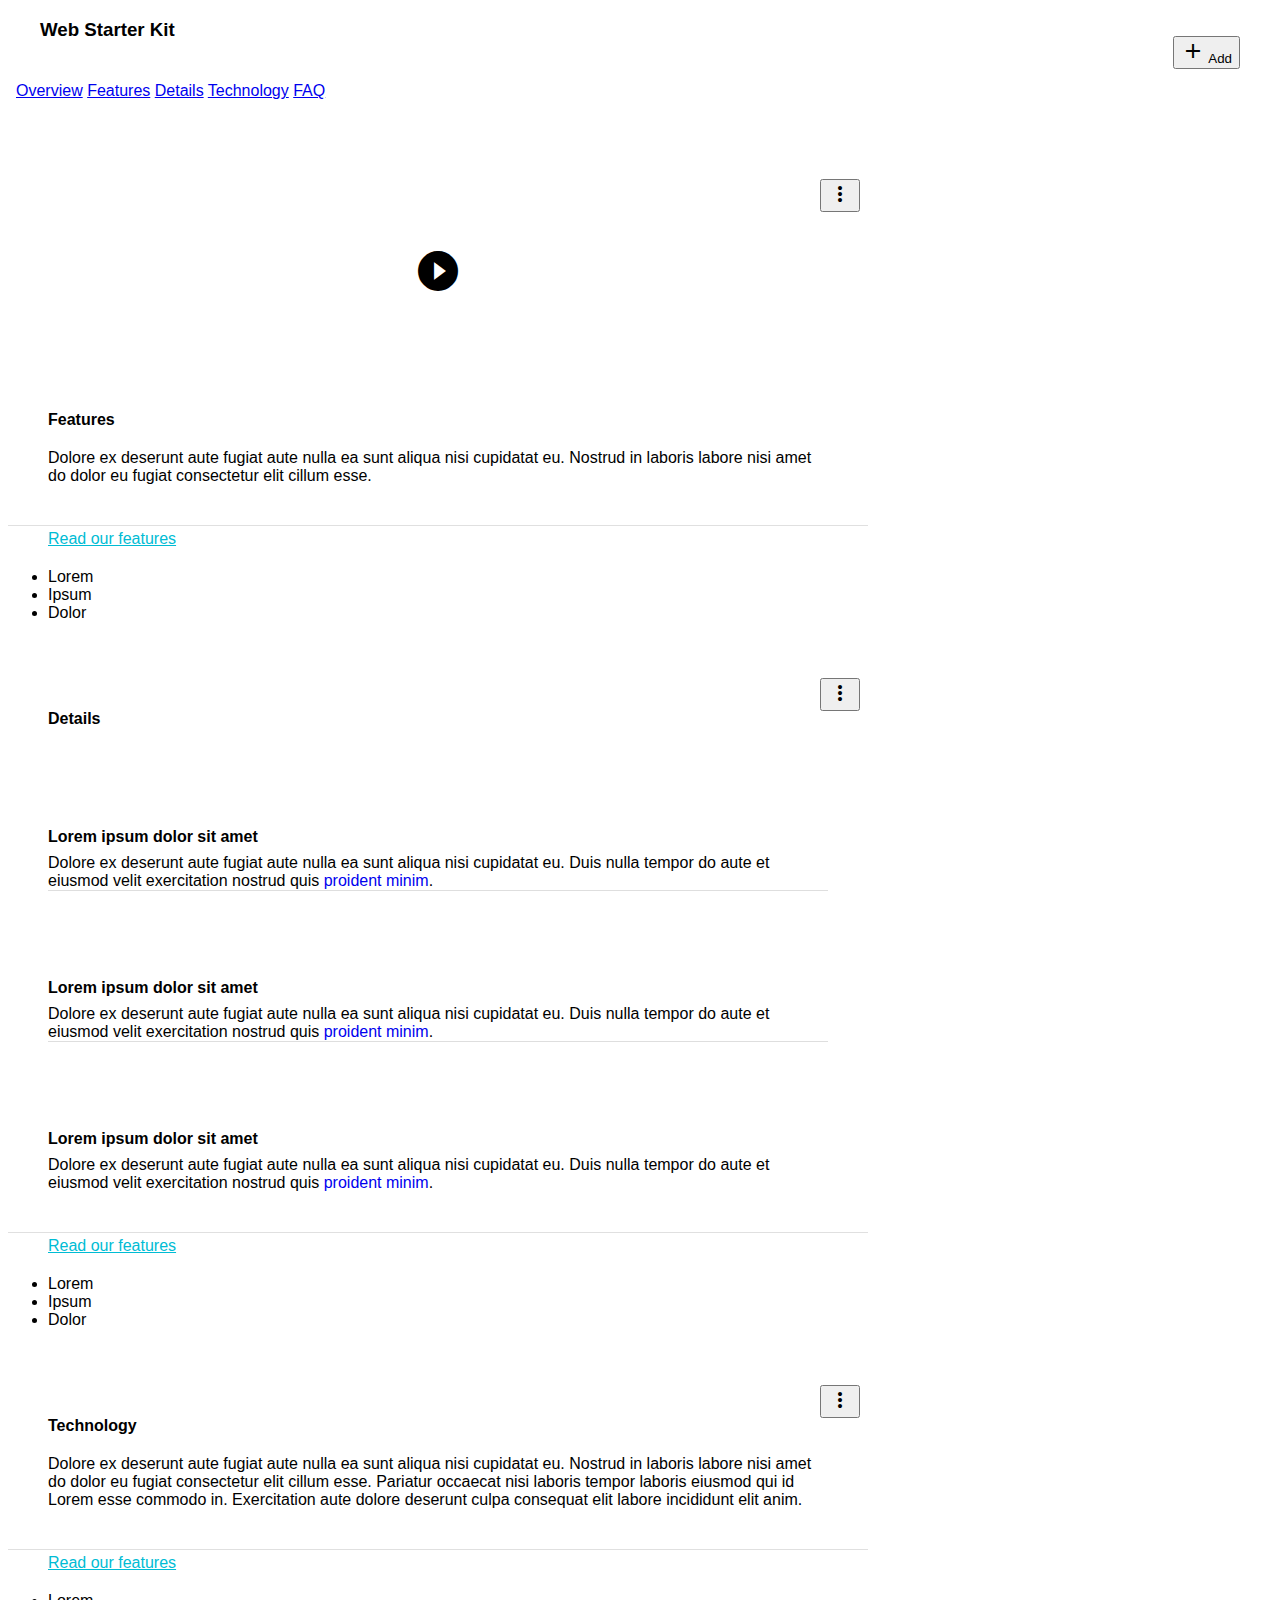
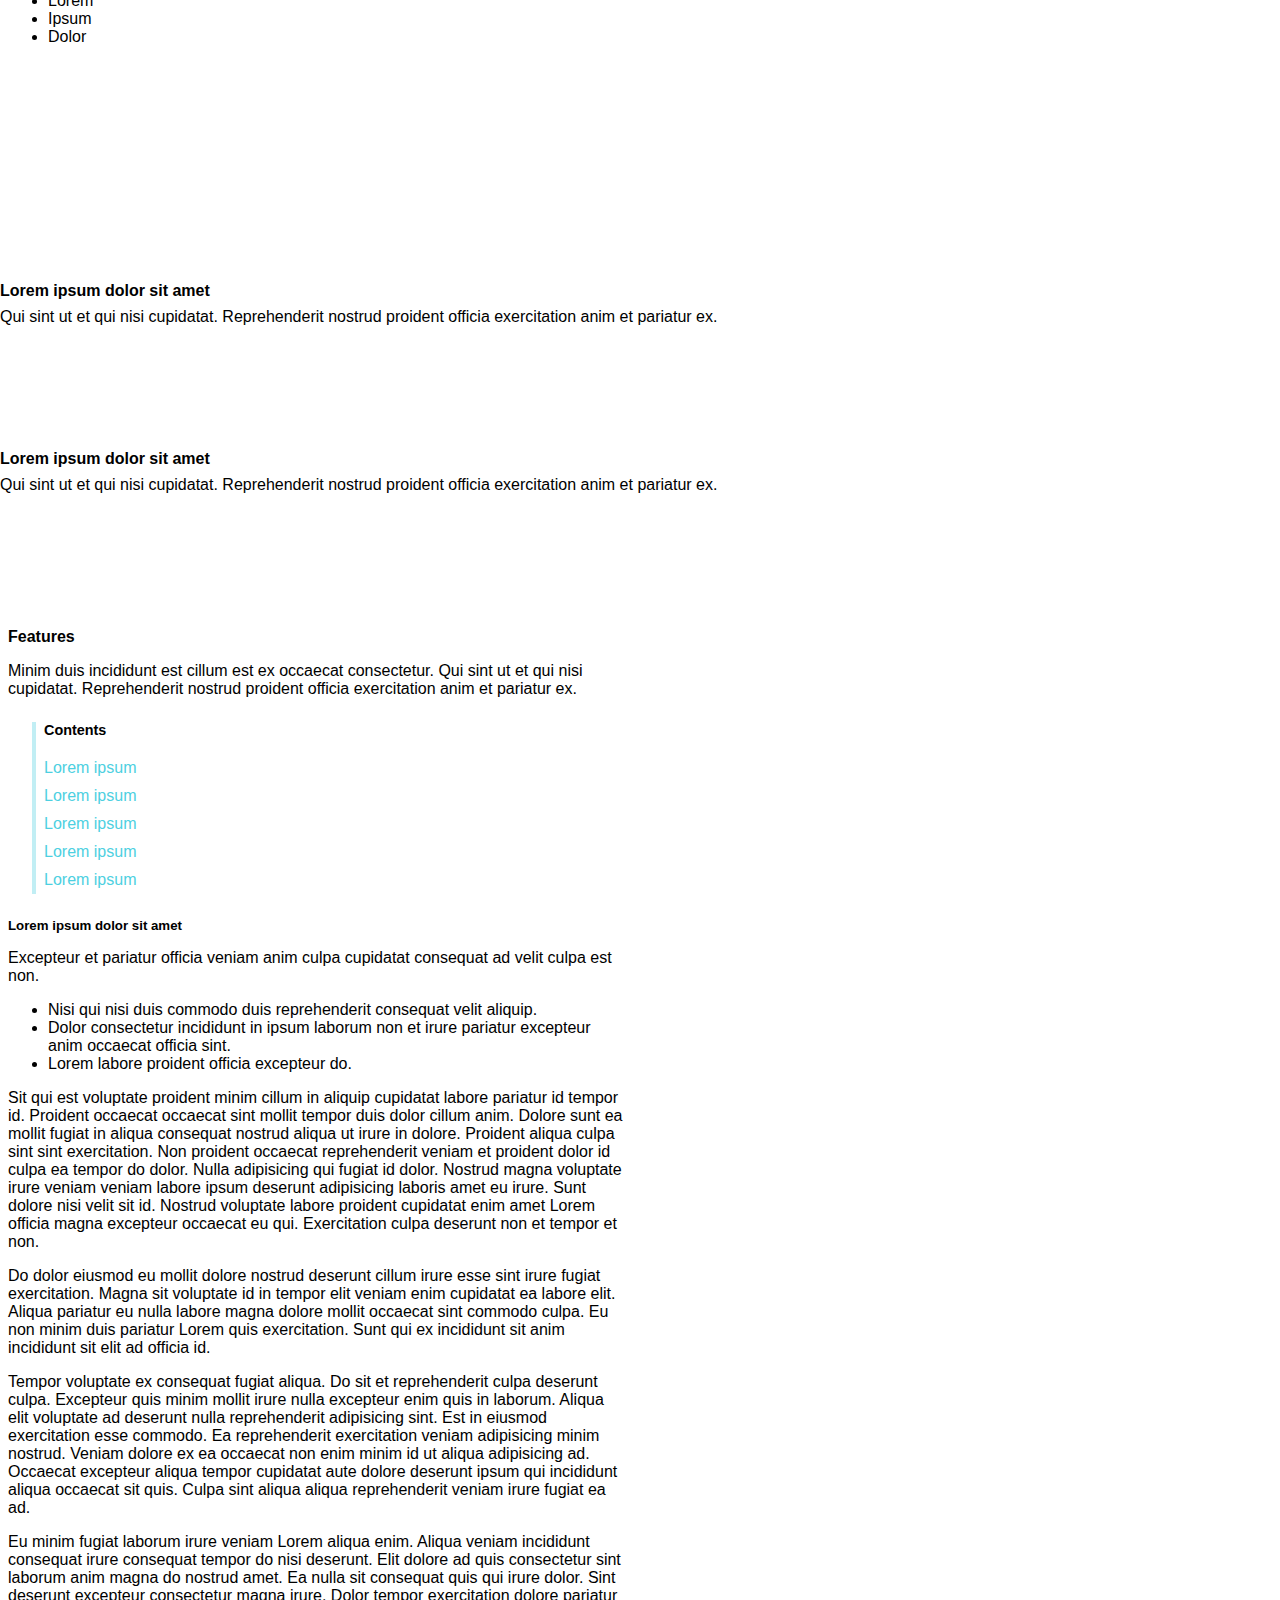
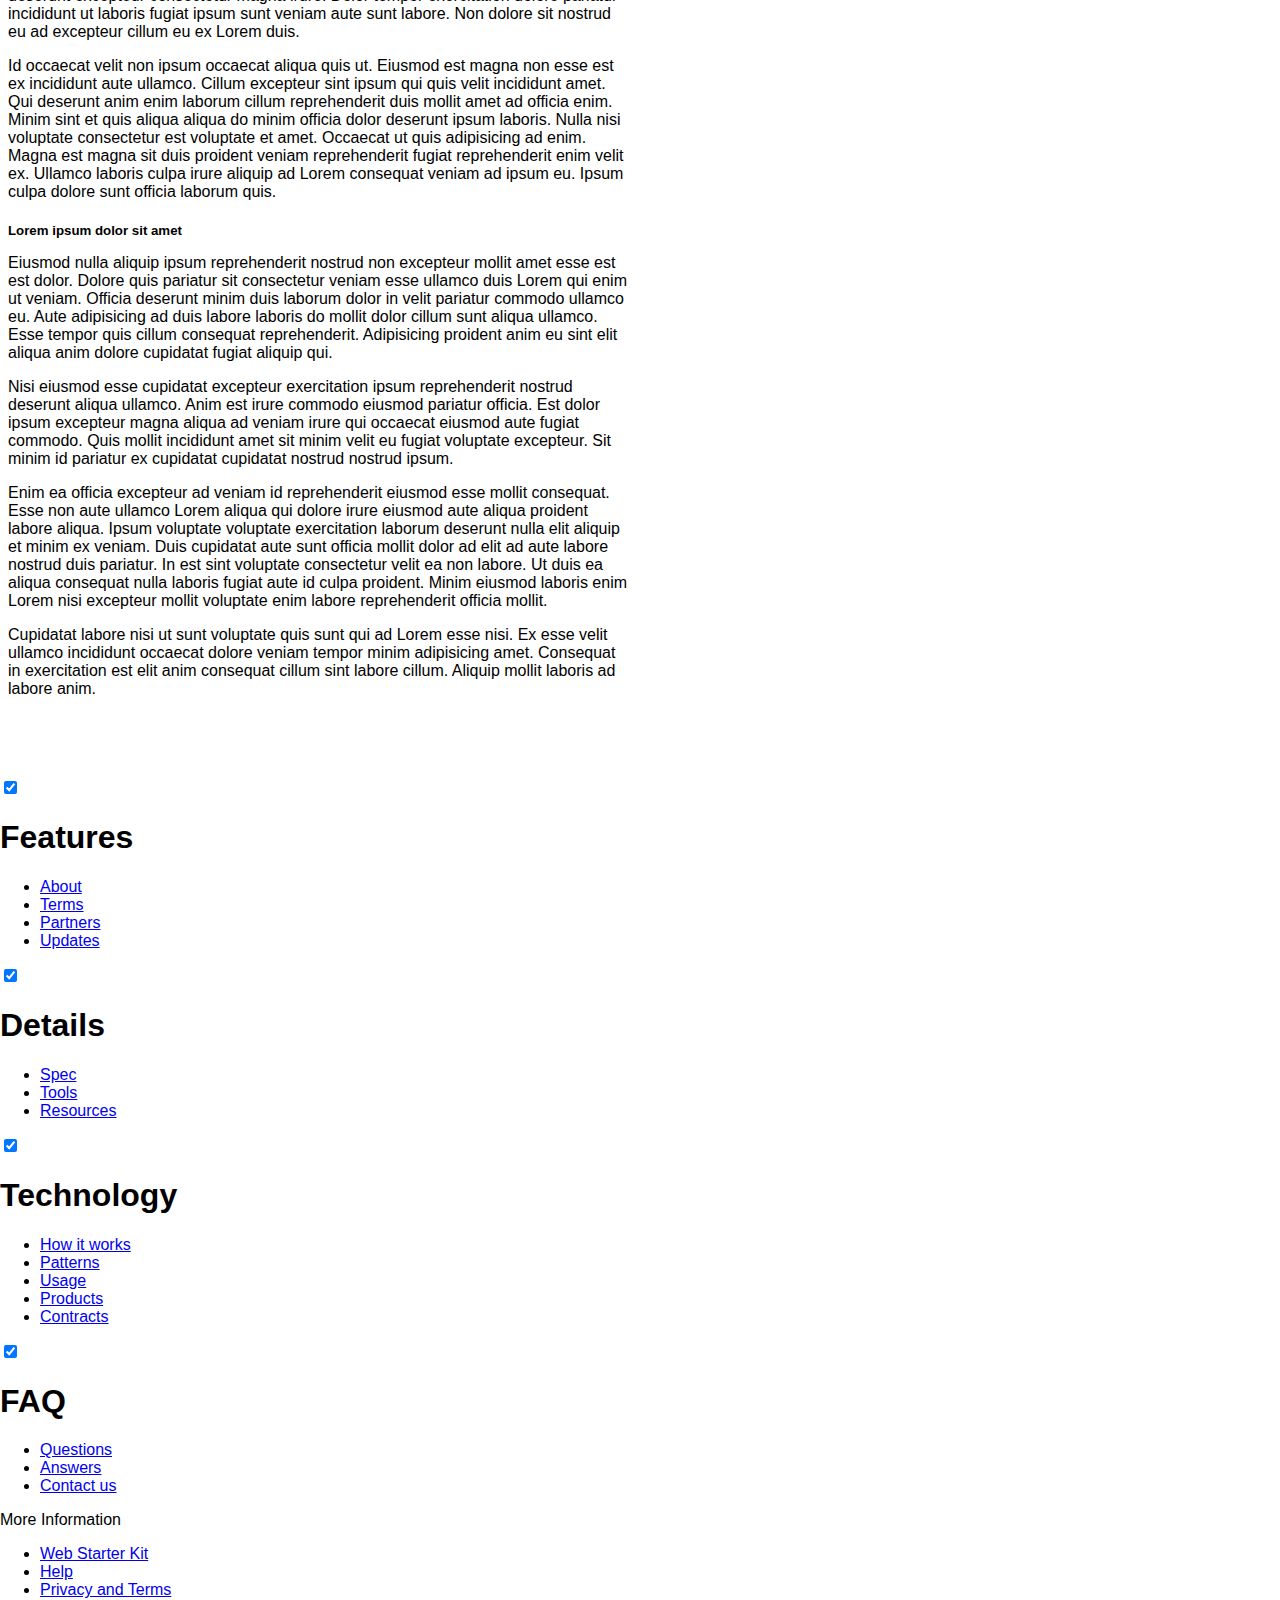
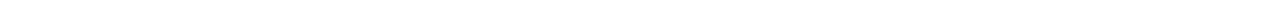
<file: app/index.html>
<!doctype html>
<html lang="">
  <head>
    <meta charset="utf-8">
    <meta http-equiv="X-UA-Compatible" content="IE=edge">
    <meta name="description" content="">
    <meta name="viewport" content="width=device-width, initial-scale=1.0">
    <title>Web Starter Kit</title>

    <!-- Disable tap highlight on IE -->
    <meta name="msapplication-tap-highlight" content="no">

    <!-- Web Application Manifest -->
    <link rel="manifest" href="manifest.json">

    <!-- Add to homescreen for Chrome on Android -->
    <meta name="mobile-web-app-capable" content="yes">
    <meta name="application-name" content="Web Starter Kit">
    <link rel="icon" sizes="192x192" href="images/touch/chrome-touch-icon-192x192.png">

    <!-- Add to homescreen for Safari on iOS -->
    <meta name="apple-mobile-web-app-capable" content="yes">
    <meta name="apple-mobile-web-app-status-bar-style" content="black">
    <meta name="apple-mobile-web-app-title" content="Web Starter Kit">
    <link rel="apple-touch-icon" href="images/touch/apple-touch-icon.png">

    <!-- Tile icon for Win8 (144x144 + tile color) -->
    <meta name="msapplication-TileImage" content="images/touch/ms-touch-icon-144x144-precomposed.png">
    <meta name="msapplication-TileColor" content="#2F3BA2">

    <!-- Color the status bar on mobile devices -->
    <meta name="theme-color" content="#2F3BA2">

    <!-- SEO: If your mobile URL is different from the desktop URL, add a canonical link to the desktop page https://developers.google.com/webmasters/smartphone-sites/feature-phones -->
    <!--
    <link rel="canonical" href="http://www.example.com/">
    -->

    <!-- Material Design icons -->
    <link rel="stylesheet" href="https://fonts.googleapis.com/icon?family=Material+Icons">


    <!-- Material Design Lite page styles:
    You can choose other color schemes from the CDN, more info here http://www.getmdl.io/customize/index.html
    Format: material.color1-color2.min.css, some examples:
    material.red-teal.min.css
    material.blue-orange.min.css
    material.purple-indigo.min.css
    -->
    <link rel="stylesheet" href="https://code.getmdl.io/1.2.1/material.indigo-pink.min.css">

    <!-- Your styles -->
    <link rel="stylesheet" href="styles/main.css">
  </head>
  <body class="mdl-demo mdl-color--grey-100 mdl-color-text--grey-700 mdl-base">
    <div class="mdl-layout mdl-js-layout mdl-layout--fixed-header">
      <header class="mdl-layout__header mdl-layout__header--scroll mdl-color--primary">
        <div class="mdl-layout--large-screen-only mdl-layout__header-row">
        </div>
        <div class="mdl-layout--large-screen-only mdl-layout__header-row">
          <h3>Web Starter Kit</h3>
        </div>
        <div class="mdl-layout--large-screen-only mdl-layout__header-row">
        </div>
        <div class="mdl-layout__tab-bar mdl-js-ripple-effect mdl-color--primary-dark">
          <a href="#overview" class="mdl-layout__tab is-active">Overview</a>
          <a href="#features" class="mdl-layout__tab">Features</a>
          <a href="#features" class="mdl-layout__tab">Details</a>
          <a href="#features" class="mdl-layout__tab">Technology</a>
          <a href="#features" class="mdl-layout__tab">FAQ</a>
          <button class="mdl-button mdl-js-button mdl-button--fab mdl-js-ripple-effect mdl-button--colored mdl-shadow--4dp mdl-color--accent" id="add">
            <i class="material-icons" role="presentation">add</i>
            <span class="visuallyhidden">Add</span>
          </button>
        </div>
      </header>
      <main class="mdl-layout__content">
        <div class="mdl-layout__tab-panel is-active" id="overview">
          <section class="section--center mdl-grid mdl-grid--no-spacing mdl-shadow--2dp">
            <header class="section__play-btn mdl-cell mdl-cell--3-col-desktop mdl-cell--2-col-tablet mdl-cell--4-col-phone mdl-color--teal-100 mdl-color-text--white">
              <i class="material-icons">play_circle_filled</i>
            </header>
            <div class="mdl-card mdl-cell mdl-cell--9-col-desktop mdl-cell--6-col-tablet mdl-cell--4-col-phone">
              <div class="mdl-card__supporting-text">
                <h4>Features</h4>
                Dolore ex deserunt aute fugiat aute nulla ea sunt aliqua nisi cupidatat eu. Nostrud in laboris labore nisi amet do dolor eu fugiat consectetur elit cillum esse.
              </div>
              <div class="mdl-card__actions">
                <a href="#" class="mdl-button">Read our features</a>
              </div>
            </div>
            <button class="mdl-button mdl-js-button mdl-js-ripple-effect mdl-button--icon" id="btn1">
              <i class="material-icons">more_vert</i>
            </button>
            <ul class="mdl-menu mdl-js-menu mdl-menu--bottom-right" for="btn1">
              <li class="mdl-menu__item">Lorem</li>
              <li class="mdl-menu__item" disabled>Ipsum</li>
              <li class="mdl-menu__item">Dolor</li>
            </ul>
          </section>
          <section class="section--center mdl-grid mdl-grid--no-spacing mdl-shadow--2dp">
            <div class="mdl-card mdl-cell mdl-cell--12-col">
              <div class="mdl-card__supporting-text mdl-grid mdl-grid--no-spacing">
                <h4 class="mdl-cell mdl-cell--12-col">Details</h4>
                <div class="section__circle-container mdl-cell mdl-cell--2-col mdl-cell--1-col-phone">
                  <div class="section__circle-container__circle mdl-color--primary"></div>
                </div>
                <div class="section__text mdl-cell mdl-cell--10-col-desktop mdl-cell--6-col-tablet mdl-cell--3-col-phone">
                  <h5>Lorem ipsum dolor sit amet</h5>
                  Dolore ex deserunt aute fugiat aute nulla ea sunt aliqua nisi cupidatat eu. Duis nulla tempor do aute et eiusmod velit exercitation nostrud quis <a href="#">proident minim</a>.
                </div>
                <div class="section__circle-container mdl-cell mdl-cell--2-col mdl-cell--1-col-phone">
                  <div class="section__circle-container__circle mdl-color--primary"></div>
                </div>
                <div class="section__text mdl-cell mdl-cell--10-col-desktop mdl-cell--6-col-tablet mdl-cell--3-col-phone">
                  <h5>Lorem ipsum dolor sit amet</h5>
                  Dolore ex deserunt aute fugiat aute nulla ea sunt aliqua nisi cupidatat eu. Duis nulla tempor do aute et eiusmod velit exercitation nostrud quis <a href="#">proident minim</a>.
                </div>
                <div class="section__circle-container mdl-cell mdl-cell--2-col mdl-cell--1-col-phone">
                  <div class="section__circle-container__circle mdl-color--primary"></div>
                </div>
                <div class="section__text mdl-cell mdl-cell--10-col-desktop mdl-cell--6-col-tablet mdl-cell--3-col-phone">
                  <h5>Lorem ipsum dolor sit amet</h5>
                  Dolore ex deserunt aute fugiat aute nulla ea sunt aliqua nisi cupidatat eu. Duis nulla tempor do aute et eiusmod velit exercitation nostrud quis <a href="#">proident minim</a>.
                </div>
              </div>
              <div class="mdl-card__actions">
                <a href="#" class="mdl-button">Read our features</a>
              </div>
            </div>
            <button class="mdl-button mdl-js-button mdl-js-ripple-effect mdl-button--icon" id="btn2">
              <i class="material-icons">more_vert</i>
            </button>
            <ul class="mdl-menu mdl-js-menu mdl-menu--bottom-right" for="btn2">
              <li class="mdl-menu__item">Lorem</li>
              <li class="mdl-menu__item" disabled>Ipsum</li>
              <li class="mdl-menu__item">Dolor</li>
            </ul>
          </section>
          <section class="section--center mdl-grid mdl-grid--no-spacing mdl-shadow--2dp">
            <div class="mdl-card mdl-cell mdl-cell--12-col">
              <div class="mdl-card__supporting-text">
                <h4>Technology</h4>
                Dolore ex deserunt aute fugiat aute nulla ea sunt aliqua nisi cupidatat eu. Nostrud in laboris labore nisi amet do dolor eu fugiat consectetur elit cillum esse. Pariatur occaecat nisi laboris tempor laboris eiusmod qui id Lorem esse commodo in. Exercitation aute dolore deserunt culpa consequat elit labore incididunt elit anim.
              </div>
              <div class="mdl-card__actions">
                <a href="#" class="mdl-button">Read our features</a>
              </div>
            </div>
            <button class="mdl-button mdl-js-button mdl-js-ripple-effect mdl-button--icon" id="btn3">
              <i class="material-icons">more_vert</i>
            </button>
            <ul class="mdl-menu mdl-js-menu mdl-menu--bottom-right" for="btn3">
              <li class="mdl-menu__item">Lorem</li>
              <li class="mdl-menu__item" disabled>Ipsum</li>
              <li class="mdl-menu__item">Dolor</li>
            </ul>
          </section>
          <section class="section--footer mdl-color--white mdl-grid">
            <div class="section__circle-container mdl-cell mdl-cell--2-col mdl-cell--1-col-phone">
              <div class="section__circle-container__circle mdl-color--accent section__circle--big"></div>
            </div>
            <div class="section__text mdl-cell mdl-cell--4-col-desktop mdl-cell--6-col-tablet mdl-cell--3-col-phone">
              <h5>Lorem ipsum dolor sit amet</h5>
              Qui sint ut et qui nisi cupidatat. Reprehenderit nostrud proident officia exercitation anim et pariatur ex.
            </div>
            <div class="section__circle-container mdl-cell mdl-cell--2-col mdl-cell--1-col-phone">
              <div class="section__circle-container__circle mdl-color--accent section__circle--big"></div>
            </div>
            <div class="section__text mdl-cell mdl-cell--4-col-desktop mdl-cell--6-col-tablet mdl-cell--3-col-phone">
              <h5>Lorem ipsum dolor sit amet</h5>
              Qui sint ut et qui nisi cupidatat. Reprehenderit nostrud proident officia exercitation anim et pariatur ex.
            </div>
          </section>
        </div>
        <div class="mdl-layout__tab-panel" id="features">
          <section class="section--center mdl-grid mdl-grid--no-spacing">
            <div class="mdl-cell mdl-cell--12-col">
              <h4>Features</h4>
              Minim duis incididunt est cillum est ex occaecat consectetur. Qui sint ut et qui nisi cupidatat. Reprehenderit nostrud proident officia exercitation anim et pariatur ex.
              <ul class="toc">
                <h4>Contents</h4>
                <a href="#lorem1">Lorem ipsum</a>
                <a href="#lorem2">Lorem ipsum</a>
                <a href="#lorem3">Lorem ipsum</a>
                <a href="#lorem4">Lorem ipsum</a>
                <a href="#lorem5">Lorem ipsum</a>
              </ul>

              <h5 id="lorem1">Lorem ipsum dolor sit amet</h5>
              Excepteur et pariatur officia veniam anim culpa cupidatat consequat ad velit culpa est non.
              <ul>
                <li>Nisi qui nisi duis commodo duis reprehenderit consequat velit aliquip.</li>
                <li>Dolor consectetur incididunt in ipsum laborum non et irure pariatur excepteur anim occaecat officia sint.</li>
                <li>Lorem labore proident officia excepteur do.</li>
              </ul>

              <p>
                Sit qui est voluptate proident minim cillum in aliquip cupidatat labore pariatur id tempor id. Proident occaecat occaecat sint mollit tempor duis dolor cillum anim. Dolore sunt ea mollit fugiat in aliqua consequat nostrud aliqua ut irure in dolore. Proident aliqua culpa sint sint exercitation. Non proident occaecat reprehenderit veniam et proident dolor id culpa ea tempor do dolor. Nulla adipisicing qui fugiat id dolor. Nostrud magna voluptate irure veniam veniam labore ipsum deserunt adipisicing laboris amet eu irure. Sunt dolore nisi velit sit id. Nostrud voluptate labore proident cupidatat enim amet Lorem officia magna excepteur occaecat eu qui. Exercitation culpa deserunt non et tempor et non.
              </p>
              <p>
                Do dolor eiusmod eu mollit dolore nostrud deserunt cillum irure esse sint irure fugiat exercitation. Magna sit voluptate id in tempor elit veniam enim cupidatat ea labore elit. Aliqua pariatur eu nulla labore magna dolore mollit occaecat sint commodo culpa. Eu non minim duis pariatur Lorem quis exercitation. Sunt qui ex incididunt sit anim incididunt sit elit ad officia id.
              </p>
              <p id="lorem2">
                Tempor voluptate ex consequat fugiat aliqua. Do sit et reprehenderit culpa deserunt culpa. Excepteur quis minim mollit irure nulla excepteur enim quis in laborum. Aliqua elit voluptate ad deserunt nulla reprehenderit adipisicing sint. Est in eiusmod exercitation esse commodo. Ea reprehenderit exercitation veniam adipisicing minim nostrud. Veniam dolore ex ea occaecat non enim minim id ut aliqua adipisicing ad. Occaecat excepteur aliqua tempor cupidatat aute dolore deserunt ipsum qui incididunt aliqua occaecat sit quis. Culpa sint aliqua aliqua reprehenderit veniam irure fugiat ea ad.
              </p>
              <p>
                Eu minim fugiat laborum irure veniam Lorem aliqua enim. Aliqua veniam incididunt consequat irure consequat tempor do nisi deserunt. Elit dolore ad quis consectetur sint laborum anim magna do nostrud amet. Ea nulla sit consequat quis qui irure dolor. Sint deserunt excepteur consectetur magna irure. Dolor tempor exercitation dolore pariatur incididunt ut laboris fugiat ipsum sunt veniam aute sunt labore. Non dolore sit nostrud eu ad excepteur cillum eu ex Lorem duis.
              </p>
              <p>
                Id occaecat velit non ipsum occaecat aliqua quis ut. Eiusmod est magna non esse est ex incididunt aute ullamco. Cillum excepteur sint ipsum qui quis velit incididunt amet. Qui deserunt anim enim laborum cillum reprehenderit duis mollit amet ad officia enim. Minim sint et quis aliqua aliqua do minim officia dolor deserunt ipsum laboris. Nulla nisi voluptate consectetur est voluptate et amet. Occaecat ut quis adipisicing ad enim. Magna est magna sit duis proident veniam reprehenderit fugiat reprehenderit enim velit ex. Ullamco laboris culpa irure aliquip ad Lorem consequat veniam ad ipsum eu. Ipsum culpa dolore sunt officia laborum quis.
              </p>

              <h5 id="lorem3">Lorem ipsum dolor sit amet</h5>

              <p id="lorem4">
                Eiusmod nulla aliquip ipsum reprehenderit nostrud non excepteur mollit amet esse est est dolor. Dolore quis pariatur sit consectetur veniam esse ullamco duis Lorem qui enim ut veniam. Officia deserunt minim duis laborum dolor in velit pariatur commodo ullamco eu. Aute adipisicing ad duis labore laboris do mollit dolor cillum sunt aliqua ullamco. Esse tempor quis cillum consequat reprehenderit. Adipisicing proident anim eu sint elit aliqua anim dolore cupidatat fugiat aliquip qui.
              </p>
              <p id="lorem5">
                Nisi eiusmod esse cupidatat excepteur exercitation ipsum reprehenderit nostrud deserunt aliqua ullamco. Anim est irure commodo eiusmod pariatur officia. Est dolor ipsum excepteur magna aliqua ad veniam irure qui occaecat eiusmod aute fugiat commodo. Quis mollit incididunt amet sit minim velit eu fugiat voluptate excepteur. Sit minim id pariatur ex cupidatat cupidatat nostrud nostrud ipsum.
              </p>
              <p>
                Enim ea officia excepteur ad veniam id reprehenderit eiusmod esse mollit consequat. Esse non aute ullamco Lorem aliqua qui dolore irure eiusmod aute aliqua proident labore aliqua. Ipsum voluptate voluptate exercitation laborum deserunt nulla elit aliquip et minim ex veniam. Duis cupidatat aute sunt officia mollit dolor ad elit ad aute labore nostrud duis pariatur. In est sint voluptate consectetur velit ea non labore. Ut duis ea aliqua consequat nulla laboris fugiat aute id culpa proident. Minim eiusmod laboris enim Lorem nisi excepteur mollit voluptate enim labore reprehenderit officia mollit.
              </p>
              <p>
                Cupidatat labore nisi ut sunt voluptate quis sunt qui ad Lorem esse nisi. Ex esse velit ullamco incididunt occaecat dolore veniam tempor minim adipisicing amet. Consequat in exercitation est elit anim consequat cillum sint labore cillum. Aliquip mollit laboris ad labore anim.
              </p>
            </div>
          </section>
        </div>
        <footer class="mdl-mega-footer">
          <div class="mdl-mega-footer--middle-section">
            <div class="mdl-mega-footer--drop-down-section">
              <input class="mdl-mega-footer--heading-checkbox" type="checkbox" checked>
              <h1 class="mdl-mega-footer--heading">Features</h1>
              <ul class="mdl-mega-footer--link-list">
                <li><a href="#">About</a></li>
                <li><a href="#">Terms</a></li>
                <li><a href="#">Partners</a></li>
                <li><a href="#">Updates</a></li>
              </ul>
            </div>
            <div class="mdl-mega-footer--drop-down-section">
              <input class="mdl-mega-footer--heading-checkbox" type="checkbox" checked>
              <h1 class="mdl-mega-footer--heading">Details</h1>
              <ul class="mdl-mega-footer--link-list">
                <li><a href="#">Spec</a></li>
                <li><a href="#">Tools</a></li>
                <li><a href="#">Resources</a></li>
              </ul>
            </div>
            <div class="mdl-mega-footer--drop-down-section">
              <input class="mdl-mega-footer--heading-checkbox" type="checkbox" checked>
              <h1 class="mdl-mega-footer--heading">Technology</h1>
              <ul class="mdl-mega-footer--link-list">
                <li><a href="#">How it works</a></li>
                <li><a href="#">Patterns</a></li>
                <li><a href="#">Usage</a></li>
                <li><a href="#">Products</a></li>
                <li><a href="#">Contracts</a></li>
              </ul>
            </div>
            <div class="mdl-mega-footer--drop-down-section">
              <input class="mdl-mega-footer--heading-checkbox" type="checkbox" checked>
              <h1 class="mdl-mega-footer--heading">FAQ</h1>
              <ul class="mdl-mega-footer--link-list">
                <li><a href="#">Questions</a></li>
                <li><a href="#">Answers</a></li>
                <li><a href="#">Contact us</a></li>
              </ul>
            </div>
          </div>
          <div class="mdl-mega-footer--bottom-section">
            <div class="mdl-logo">
              More Information
            </div>
            <ul class="mdl-mega-footer--link-list">
              <li><a href="https://developers.google.com/web/starter-kit/">Web Starter Kit</a></li>
              <li><a href="#">Help</a></li>
              <li><a href="#">Privacy and Terms</a></li>
            </ul>
          </div>
        </footer>
      </main>
    </div>

    <script src="https://code.getmdl.io/1.2.1/material.min.js"></script>
    <!-- build:js scripts/main.min.js -->
    <script src="scripts/main.js"></script>
    <!-- endbuild -->

    <!-- Google Analytics: change UA-XXXXX-X to be your site's ID -->
    <script>
      (function(i,s,o,g,r,a,m){i['GoogleAnalyticsObject']=r;i[r]=i[r]||function(){
      (i[r].q=i[r].q||[]).push(arguments)},i[r].l=1*new Date();a=s.createElement(o),
      m=s.getElementsByTagName(o)[0];a.async=1;a.src=g;m.parentNode.insertBefore(a,m)
      })(window,document,'script','//www.google-analytics.com/analytics.js','ga');
      ga('create', 'UA-XXXXX-X', 'auto');
      ga('send', 'pageview');
    </script>
    <!-- Built with love using Web Starter Kit -->
  </body>
</html>
</file>
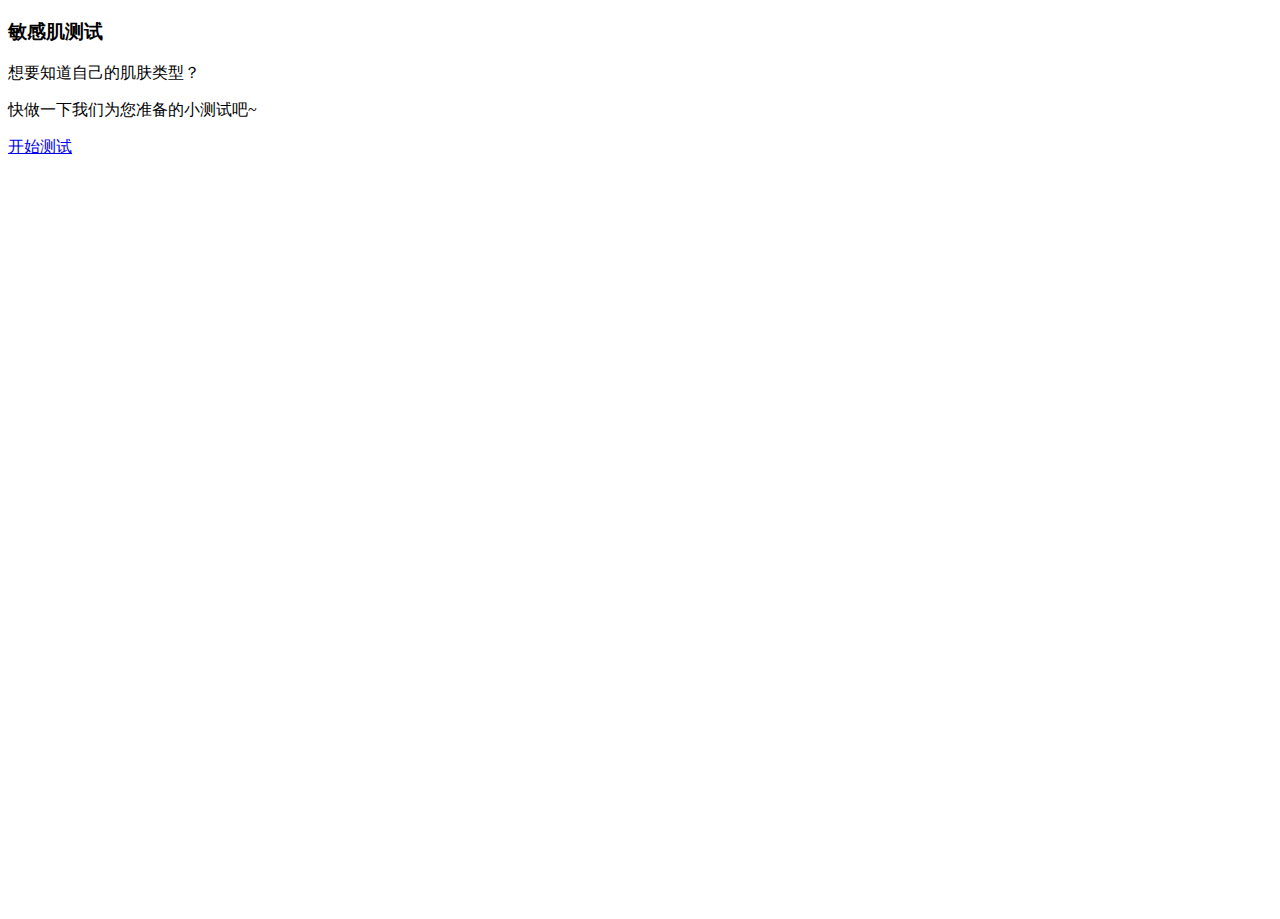
<file: New/index.html>
<!DOCTYPE html>
<html>
<head lang="zh-CN">
    <meta charset="UTF-8">
    <title></title>
    <link rel="stylesheet" type="text/css" href="swiper.min.css">
    <style>
      html , body {
        width: 100%;
        height: 100%;

      }

      .swiper-container {
        width:100%;
        height:100%;
        margin-left: auto;
        margin-right: auto;
      }

      .swiper-button-white{
        width:100%;
        height:0.88rem;
        border:1px solid #cfd5da;
        border-radius:0.1rem;
        margin:0.3rem 0 0.55rem 0;
        position:relative;
        background:#e3e7e7;
        box-sizing:border-box;
      }


    </style>
</head>
<body>
    <section class="page1">
        <div class="swipers">
            <div class="welcome">
                <h3>敏感肌测试</h3>
                <p>想要知道自己的肌肤类型？</p>
                <p>快做一下我们为您准备的小测试吧~</p>
            </div>
            <a href="javascript:;" class="start">开始测试</a>
        </div>
    </section>

    <section class="page2">
        <div class="swipers">
              <div class="swiper-container">
                  <div class="swiper-wrapper">

                      <div class="swiper-slide">
                          <div class="quetion">
                              <h3>Q1</h3>
                          </div>
                          <div class="choice">
                              <label>
                                  <input type="radio" name="c1" value="choice1">choice 1
                              </label>
                              <label>
                                  <input type="radio" name="c1" value="choice2">choice 2
                              </label>
                          </div>
                      </div>

                      <div class="swiper-slide">
                          <div class="quetion">
                              <h3>Q2</h3>
                          </div>
                          <div class="choice">
                              <label>
                                  <input type="radio" name="c2" value="choice1">choice 1
                              </label>
                              <label>
                                  <input type="radio" name="c2" value="choice2">choice 2
                              </label>
                          </div>
                      </div>

                      <div class="swiper-slide">
                          <div class="quetion">
                              <h3>Q3</h3>
                          </div>
                          <div class="choice">
                              <label>
                                  <input type="radio" name="c3" value="choice1">choice 1
                              </label>
                              <label>
                                  <input type="radio" name="c3" value="choice2">choice 2
                              </label>
                          </div>
                      </div>

                      <div class="swiper-slide">
                          <div class="quetion">
                              <h3>Q4</h3>
                          </div>
                          <div class="choice">
                              <label>
                                  <input type="radio" name="c1" value="choice1">choice 1
                              </label>
                              <label>
                                  <input type="radio" name="c1" value="choice2">choice 2
                              </label>
                          </div>
                      </div>

                      <div class="swiper-slide">
                          <div class="quetion">
                              <h3>Q5</h3>
                          </div>
                          <div class="choice">
                              <label>
                                  <input type="radio" name="c1" value="choice1">choice 1
                              </label>
                              <label>
                                  <input type="radio" name="c1" value="choice2">choice 2
                              </label>
                          </div>
                      </div>

                  </div>

                  <div class="swiper-button-white">
                    <button class="swiper-button-prev"  style="width: 100px; height: 30px; background: cornflowerblue">上一题</button>
                    <button class="swiper-button-next" style="width: 100px; height: 30px; background: cornflowerblue">下一题</button>
                  </div>
            </div>
        </div>
    </section>

    <section class="page3">
        <div class="result">
            <h3>这是结果</h3>
        </div>
    </section>




    <script src="jquery-3.1.1.min.js"></script>
    <script src="swiper.min.js"></script>
    <script>
        //swiper设置
        var mySwiper = new Swiper (".swiper-container", {
          pagination: '.swiper-pagination',
          nextButton: '.swiper-button-next',
          prevButton: '.swiper-button-prev',
          slidesPerView: 1,
          paginationClickable: true,
          spaceBetween: 0,
          loop: false,
          onReachEnd: function(swiper){
            $(".page2").hide();
            $(".page3").show();
          }
        });
        $(".page2 , .page3").hide();
        $(".start").on("click",function(){
          $(" .page1").hide();
          $(" .page2").show();
        });
        $(".swiper-container label,.swiper-container input").click(function(){
          var this_active = $(this).parents(".swiper-slide").index();
          setTimeout(function(){
            mySwiper.slideTo(this_active+1,500)
          },500);

        });
        $('.swiper-button-next').click(function(){
          if(mySwiper .isEnd){
            $(" .page2").hide();
            $(" .page3").show();
          }
        })

    </script>
</body>
</html>
</file>
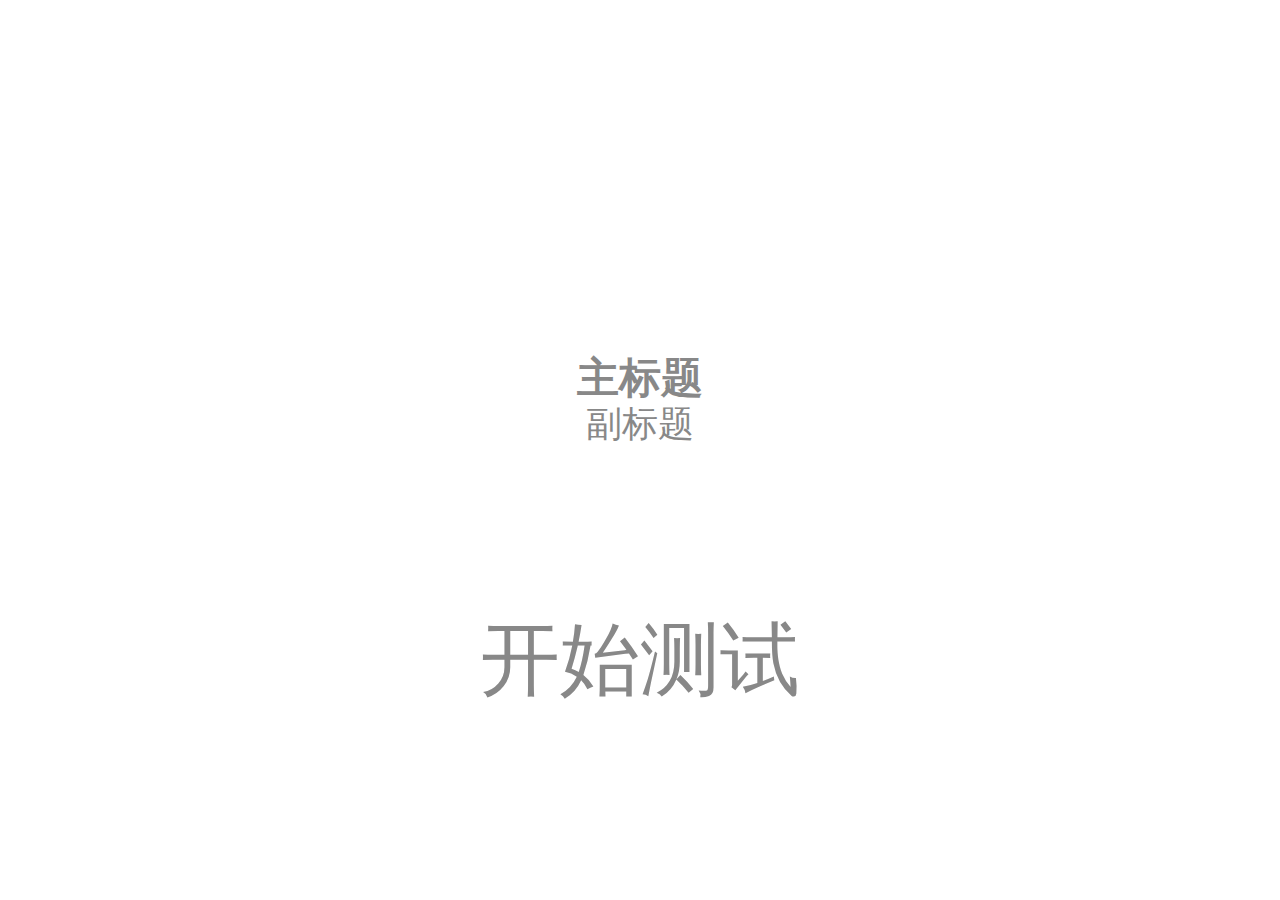
<file: Final/spa.html>
<!DOCTYPE html>
<html>
<head lang="en">
    <meta charset="UTF-8">
    <title>测试肌肤属性</title>
    <!-- stylesheets -->
    <link rel="stylesheet" href="css/swiper.min.css" type="text/css">
    <link rel="stylesheet" href="css/spa.css" type="text/css">
</head>
<body>
    <!-- 第一页 -->
    <section class="page1">
        <div class="swipers logo">
            <div class="welcome">
                <h3>主标题</h3>
                <p>副标题</p>
            </div>
            <a href="#" class="start">开始测试</a>
        </div>
    </section>

    <!-- 第二页 -->
    <section class="page2">
        <header class="head">
            <div class="swiper-pagination swiper-pagination-bullets pagination">
            </div>
        </header>
        <div class="swipers">
            <div class="swiper-container swiper-container-horizontal">
                <div class="swiper-wrapper">
                    <!-- 问题1 -->
                    <div class="swiper-slide">
                        <div class="question">
                            <h3>1</h3>
                        </div>
                        <div class="choice">
                            <div class="labelContainer">
                                <label>
                                    <input type="radio" class="a" name="1" value="1">aaaaa
                                </label>
                            </div>
                            <div class="labelContainer">
                                <label>
                                    <input type="radio" class="b" name="1" value="2">bbbbb
                                </label>
                            </div>
                            <div class="labelContainer">
                                <label>
                                    <input type="radio" class="c" name="1" value="3">ccccc
                                </label>
                            </div>
                            <div class="labelContainer">
                                <label>
                                    <input type="radio" class="d" name="1" value="4">ddddd
                                </label>
                            </div>
                        </div>
                    </div>

                    <!-- 问题2 -->
                    <div class="swiper-slide">
                        <div class="question">
                            <h3>2</h3>
                        </div>
                        <div class="choice">
                            <div class="labelContainer">
                                <label>
                                    <input type="radio" class="a" name="2" value="1">aaaaa
                                </label>
                            </div>
                            <div class="labelContainer">
                                <label>
                                    <input type="radio" class="b" name="2" value="2">bbbbb
                                </label>
                            </div>
                            <div class="labelContainer">
                                <label>
                                    <input type="radio" class="c" name="2" value="3">ccccc
                                </label>
                            </div>
                            <div class="labelContainer">
                                <label>
                                    <input type="radio" class="d" name="2" value="4">ddddd
                                </label>
                            </div>
                        </div>
                    </div>

                    <!-- 问题3 -->
                    <div class="swiper-slide">
                        <div class="question">
                            <h3>3</h3>
                        </div>
                        <div class="choice">
                            <div class="labelContainer">
                                <label>
                                    <input type="radio" class="a" name="3" value="1">aaaaa
                                </label>
                            </div>
                            <div class="labelContainer">
                                <label>
                                    <input type="radio" class="b" name="3" value="2">bbbbb
                                </label>
                            </div>
                            <div class="labelContainer">
                                <label>
                                    <input type="radio" class="c" name="3" value="3">ccccc
                                </label>
                            </div>
                            <div class="labelContainer">
                                <label>
                                    <input type="radio" class="d" name="3" value="4">ddddd
                                </label>
                            </div>
                        </div>
                    </div>

                    <!-- 问题4 -->
                    <div class="swiper-slide">
                        <div class="question">
                            <h3>4</h3>
                        </div>
                        <div class="choice">
                            <div class="labelContainer">
                                <label>
                                    <input type="radio" class="a" name="4" value="1">aaaaa
                                </label>
                            </div>
                            <div class="labelContainer">
                                <label>
                                    <input type="radio" class="b" name="4" value="2">bbbbb
                                </label>
                            </div>
                            <div class="labelContainer">
                                <label>
                                    <input type="radio" class="c" name="4" value="3">ccccc
                                </label>
                            </div>
                            <div class="labelContainer">
                                <label>
                                    <input type="radio" class="d" name="4" value="4">ddddd
                                </label>
                            </div>
                        </div>
                    </div>

                    <!-- 问题5 -->
                    <div class="swiper-slide">
                        <div class="question">
                            <h3>5</h3>
                        </div>
                        <div class="choice">
                            <div class="labelContainer">
                                <label>
                                    <input type="radio" class="a" name="5" value="1">aaaaa
                                </label>
                            </div>
                            <div class="labelContainer">
                                <label>
                                    <input type="radio" class="b" name="5" value="2">bbbbb
                                </label>
                            </div>
                            <div class="labelContainer">
                                <label>
                                    <input type="radio" class="c" name="5" value="3">ccccc
                                </label>
                            </div>
                            <div class="labelContainer">
                                <label>
                                    <input type="radio" class="d" name="5" value="4">ddddd
                                </label>
                            </div>
                        </div>
                    </div>

                    <!-- 问题6 -->
                    <div class="swiper-slide">
                        <div class="question">
                            <h3>6</h3>
                        </div>
                        <div class="choice">
                            <div class="labelContainer">
                                <label>
                                    <input type="radio" class="a" name="6" value="1">aaaaa
                                </label>
                            </div>
                            <div class="labelContainer">
                                <label>
                                    <input type="radio" class="b" name="6" value="2">bbbbb
                                </label>
                            </div>
                            <div class="labelContainer">
                                <label>
                                    <input type="radio" class="c" name="6" value="3">ccccc
                                </label>
                            </div>
                            <div class="labelContainer">
                                <label>
                                    <input type="radio" class="d" name="6" value="4">ddddd
                                </label>
                            </div>
                        </div>
                    </div>

                    <!-- 问题7 -->
                    <div class="swiper-slide">
                        <div class="question">
                            <h3>7</h3>
                        </div>
                        <div class="choice">
                            <div class="labelContainer">
                                <label>
                                    <input type="radio" class="a" name="7" value="1">aaaaa
                                </label>
                            </div>
                            <div class="labelContainer">
                                <label>
                                    <input type="radio" class="b" name="7" value="2">bbbbb
                                </label>
                            </div>
                            <div class="labelContainer">
                                <label>
                                    <input type="radio" class="c" name="7" value="3">ccccc
                                </label>
                            </div>
                            <div class="labelContainer">
                                <label>
                                    <input type="radio" class="d" name="7" value="4">ddddd
                                </label>
                            </div>
                        </div>
                    </div>

                    <!-- 问题8 -->
                    <div class="swiper-slide">
                        <div class="question">
                            <h3>8</h3>
                        </div>
                        <div class="choice">
                            <div class="labelContainer">
                                <label>
                                    <input type="radio" class="a" name="8" value="1">aaaaa
                                </label>
                            </div>
                            <div class="labelContainer">
                                <label>
                                    <input type="radio" class="b" name="8" value="2">bbbbb
                                </label>
                            </div>
                            <div class="labelContainer">
                                <label>
                                    <input type="radio" class="c" name="8" value="3">ccccc
                                </label>
                            </div>
                            <div class="labelContainer">
                                <label>
                                    <input type="radio" class="d" name="8" value="4">ddddd
                                </label>
                            </div>
                        </div>
                    </div>

                    <!-- 问题9 -->
                    <div class="swiper-slide">
                        <div class="question">
                            <h3>9</h3>
                        </div>
                        <div class="choice">
                            <div class="labelContainer">
                                <label>
                                    <input type="radio" class="a" name="9" value="1">aaaaa
                                </label>
                            </div>
                            <div class="labelContainer">
                                <label>
                                    <input type="radio" class="b" name="9" value="2">bbbbb
                                </label>
                            </div>
                            <div class="labelContainer">
                                <label>
                                    <input type="radio" class="c" name="9" value="3">ccccc
                                </label>
                            </div>
                            <div class="labelContainer">
                                <label>
                                    <input type="radio" class="d" name="9" value="4">ddddd
                                </label>
                            </div>
                        </div>
                    </div>

                    <!-- 问题10 -->
                    <div class="swiper-slide">
                        <div class="question">
                            <h3>10</h3>
                        </div>
                        <div class="choice">
                            <div class="labelContainer">
                                <label>
                                    <input type="radio" class="a" name="10" value="1">aaaaa
                                </label>
                            </div>
                            <div class="labelContainer">
                                <label>
                                    <input type="radio" class="b" name="100" value="2">bbbbb
                                </label>
                            </div>
                            <div class="labelContainer">
                                <label>
                                    <input type="radio" class="c" name="10" value="3">ccccc
                                </label>
                            </div>
                            <div class="labelContainer">
                                <label>
                                    <input type="radio" class="d" name="10" value="4">ddddd
                                </label>
                            </div>
                        </div>
                    </div>

                    <!-- 问题11 -->
                    <div class="swiper-slide">
                        <div class="question">
                            <h3>11</h3>
                        </div>
                        <div class="choice">
                            <div class="labelContainer">
                                <label>
                                    <input type="radio" class="a" name="11" value="1">aaaaa
                                </label>
                            </div>
                            <div class="labelContainer">
                                <label>
                                    <input type="radio" class="b" name="11" value="2">bbbbb
                                </label>
                            </div>
                            <div class="labelContainer">
                                <label>
                                    <input type="radio" class="c" name="11" value="3">ccccc
                                </label>
                            </div>
                            <div class="labelContainer">
                                <label>
                                    <input type="radio" class="d" name="11" value="4">ddddd
                                </label>
                            </div>
                        </div>
                    </div>

                </div>
            </div>
        </div>
    </section>

    <!-- 第三页 -->
    <section class="page3">
        <div class="result">
            <p id="result">这是结果</p>
        </div>
    </section>


    <!-- third-party javascript -->
    <script src="js/jq/jquery-3.1.1.min.js"></script>
    <script src="js/siwper/swiper.min.js"></script>

    <!-- our javascript -->
    <script>

        //记分设置
        $(document).ready(function(){
            $(".choice input[type = 'radio']").on("click",function(){
                if ($(".choice input:checked")){
                    $(this).parent().css("background" , "red").siblings().css("background","");
                }
            });
        });

        //count设置

        function count(){
            var localResult = 0;
            for (var i = 1;i <= 10;i++){
                var option = $(".choice input[name = '"+i+"']:checked");
                if (option.attr("class")){
                    var score = 0;
                    switch (option.attr("class")){
                        case "a":
                            score = score + 1;
                            break;
                        case "b":
                            score = score + 2;
                            break;
                        case "c":
                            score = score + 3;
                            break;
                        case "d":
                            score = score + 4;
                            break;
                        default :
                            break;
                    }
                    localResult += score;
                }
            }
            console.log(localResult);
            if (localResult <= 10){
                $("#result").text("小于等于10")
            }else if (localResult <= 20){
                $("#result").text("小于等于20")
            }else if (localResult <= 30){
                $("#result").text("小于等于30")
            }else{
                $("#result").text("小于等于40")
            }
        }


        //swiper设置
        var mySwiper = new Swiper (".swiper-container", {
            pagination: '.swiper-pagination',
            paginationBulletRender: function (swiper, index, className) {
                return '<span class="' + className + '">' + (index +　1) + '</span>';
            },
            slidesPerView: 1,
            paginationClickable: true,
            spaceBetween: 0,
            loop: false,
            simulateTouch : false,
            onReachEnd: function(swiper){
                $(".page2").hide();
                $(".page3").show();
            }
        });

        $(".page2 , .page3").hide();

        $(".start").on("click",function(){
            $(" .page1").hide();
            $(" .page2").show();
        });

        $(".swiper-container label,.swiper-container input").click(function(){
            var this_active = $(this).parents(".swiper-slide").index();
            setTimeout(function(){
                mySwiper.slideTo(this_active+1,500)
            },1500);

        });

        $('.swiper-button-next').click(function(){
            if(mySwiper .isEnd){
                $(".page2").hide();
                $(".page3").show();
            }
        });

        $(".page3").ready(finalCount);

        $('.swiper-pagination span:last').css("display","none");

        //最后统一计分
        function finalCount(){
            //存储选项值
            var valueArr = [];
            //总分值
            var value = 0;
            //已选长度
            var checkedLength;
            //题目个数
            var length = 10;
            //分值存入valueArr
            function count() {
                var $parent = $(this).parents('.swiper-slide');
                console.log($parent,$parent.index('.swiper-slide'))
                valueArr[$parent.index('.swiper-wrapper .swiper-slide')] = $(this).val();
                //触发自定义事件
                $('.swiper-wrapper').trigger('valueChange');
            }
            //点击触发计分
            $(".choice input[type = 'radio']").on("click", count);
            //绑定自定义事件
            $('.swiper-wrapper').on('valueChange',function(){
                checkedLength = $('.choice input:checked').length;
                //判断是否全选
                if(checkedLength==length){
                    value = 0;
                    console.log(valueArr);
                    valueArr.forEach(function(i){
                        value += Number(i);
                    });
                    $('#result').html(value);
                }
            })
        }
    </script>
</body>
</html>
</file>
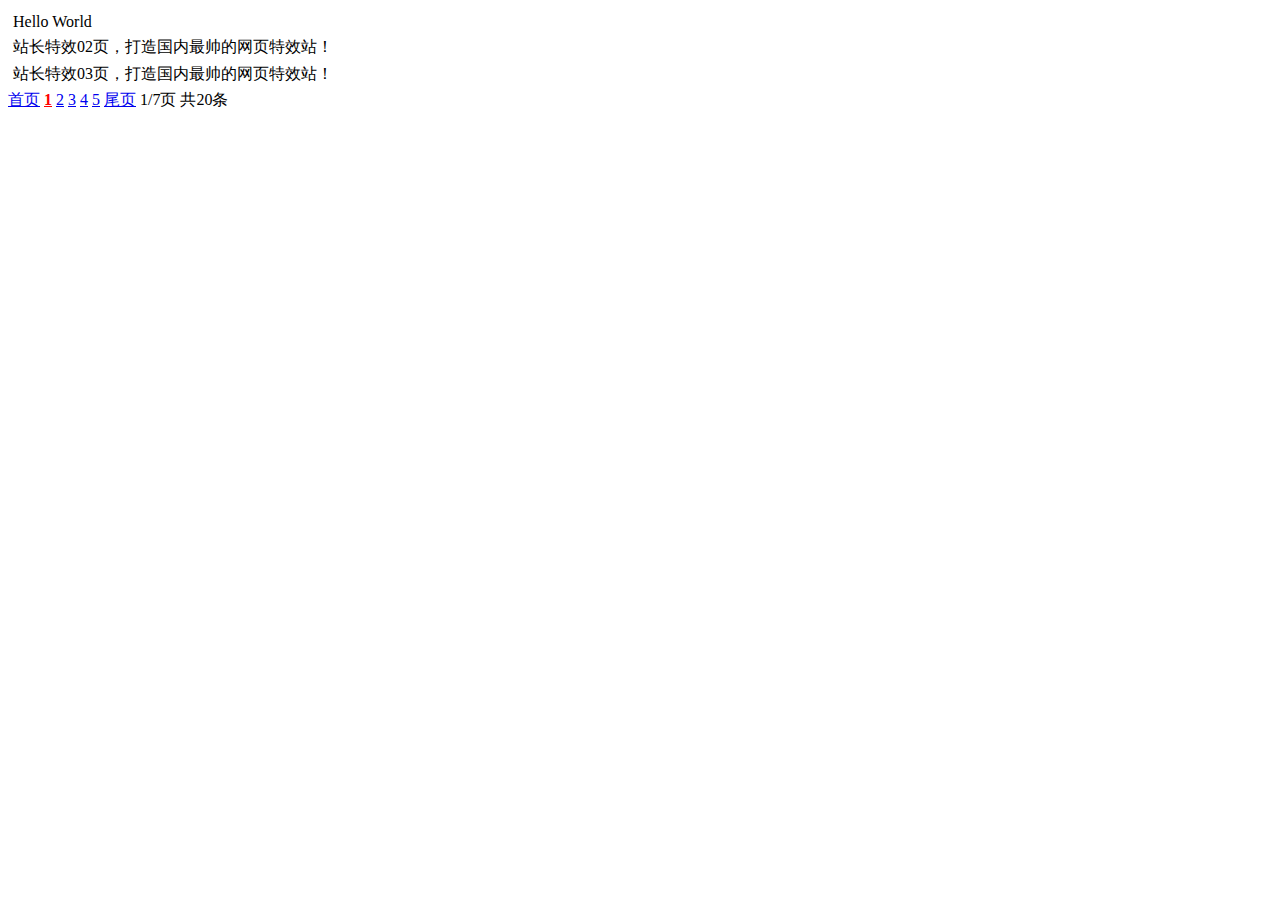
<file: Q&A/demo.html>
<!DOCTYPE html PUBLIC "-//W3C//DTD XHTML 1.0 Transitional//EN" "http://www.w3.org/TR/xhtml1/DTD/xhtml1-transitional.dtd">
<html xmlns="http://www.w3.org/1999/xhtml">
<head>
  <meta http-equiv="content-Type" content="text/html;charset=gb2312">
  <title></title>
  <style type="text/css">
    tr{display:none}
  </style>
</head>
<body>
<label>
    <form>
        <table id="www_zzjs_net">
            <tr><td>Hello World</td></tr>
            <tr><td>վ����Ч02ҳ�����������˧����ҳ��Чվ��</td></tr>
            <tr><td>վ����Ч03ҳ�����������˧����ҳ��Чվ��</td></tr>
            <tr><td>վ����Ч04ҳ�����������˧����ҳ��Чվ��</td></tr>
            <tr><td>վ����Ч05ҳ�����������˧����ҳ��Чվ��</td></tr>
            <tr><td>վ����Ч06ҳ�����������˧����ҳ��Чվ��</td></tr>
            <tr><td>վ����Ч07ҳ�����������˧����ҳ��Чվ��</td></tr>
            <tr><td>վ����Ч08ҳ�����������˧����ҳ��Чվ��</td></tr>
            <tr><td>վ����Ч09ҳ�����������˧����ҳ��Чվ��</td></tr>
            <tr><td>վ����Ч10ҳ�����������˧����ҳ��Чվ��</td></tr>
            <tr><td>վ����Ч11ҳ�����������˧����ҳ��Чվ��</td></tr>
            <tr><td>վ����Ч12ҳ�����������˧����ҳ��Чվ��</td></tr>
            <tr><td>վ����Ч13ҳ�����������˧����ҳ��Чվ��</td></tr>
            <tr><td>վ����Ч14ҳ�����������˧����ҳ��Чվ��</td></tr>
            <tr><td>վ����Ч15ҳ�����������˧����ҳ��Чվ��</td></tr>
            <tr><td>վ����Ч16ҳ�����������˧����ҳ��Чվ��</td></tr>
            <tr><td>վ����Ч17ҳ�����������˧����ҳ��Чվ��</td></tr>
            <tr><td>վ����Ч18ҳ�����������˧����ҳ��Чվ��</td></tr>
            <tr><td>վ����Ч19ҳ�����������˧����ҳ��Чվ��</td></tr>
            <tr><td>վ����Ч20ҳ�����������˧����ҳ��Чվ��</td></tr>
        </table>
    </form>
</label>
<div id="changpage"></div>
  <script>
    var obj,j;
    var page=0;
    var nowPage=0;//��ǰҳ
    var listNum=3;//ÿҳ��ʾ<ul>��
    var PagesLen;//��ҳ��
    var PageNum=4;//��ҳ���ӽ���(5��)
    onload=function(){
      obj=document.getElementById("www_zzjs_net").getElementsByTagName("tr");
      j=obj.length
      PagesLen=Math.ceil(j/listNum);
      upPage(0)
    }
    function upPage(p){
      nowPage=p
  //���ݱ任
      for (var i=0;i<j;i++){
        obj[i].style.display="none"
      }
      for (var i=p*listNum;i<(p+1)*listNum;i++){
        if(obj[i])obj[i].style.display="block"
      }
      strS='<a href="###" onclick="upPage(0)">��ҳ</a>  '
      var PageNum_2=PageNum%2==0?Math.ceil(PageNum/2)+1:Math.ceil(PageNum/2)
      var PageNum_3=PageNum%2==0?Math.ceil(PageNum/2):Math.ceil(PageNum/2)+1
      var strC="",startPage,endPage;
      if (PageNum>=PagesLen) {startPage=0;endPage=PagesLen-1}
      else if (nowPage<PageNum_2){startPage=0;endPage=PagesLen-1>PageNum?PageNum:PagesLen-1}//��ҳ
      else {startPage=nowPage+PageNum_3>=PagesLen?PagesLen-PageNum-1: nowPage-PageNum_2+1;var t=startPage+PageNum;endPage=t>PagesLen?PagesLen-1:t}
      for (var i=startPage;i<=endPage;i++){
        if (i==nowPage)strC+='<a href="###" style="color:red;font-weight:700;" onclick="upPage('+i+')">'+(i+1)+'</a> '
        else strC+='<a href="###" onclick="upPage('+i+')">'+(i+1)+'</a> '
      }
      strE=' <a href="###" onclick="upPage('+(PagesLen-1)+')">βҳ</a>  '
      strE2=nowPage+1+"/"+PagesLen+"ҳ"+"  ��"+j+"��"
      document.getElementById("changpage").innerHTML=strS+strC+strE+strE2
    }
  </script>
</body>
</html>
</file>
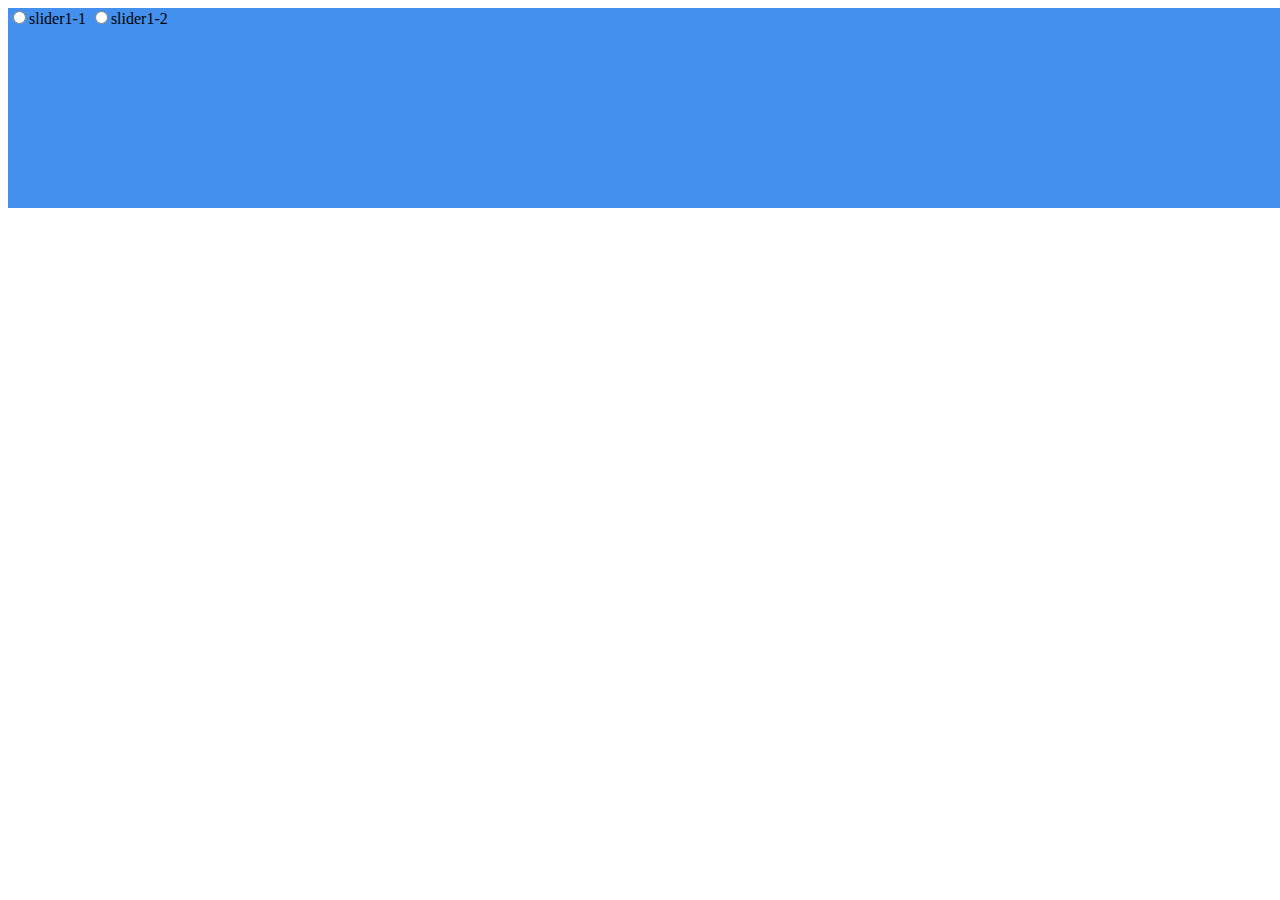
<file: Q&A/demo1.html>
<!DOCTYPE html>
<html>
<head lang="zh-CN">
    <meta charset="UTF-8">
    <title></title>
    <link rel="stylesheet" href="swiper.min.css" type="text/css">
    <style>
        html , body {
            width: 100%;
        }

        .blue-slide{
            background: #4390EE;
        }

        .red-slide{
            background: #CA4040;
        }

        .orange-slide{
            background: #FF8604;
        }

    </style>
</head>
<body>
    <div class="swiper-container swiper-container-horizontal" id="swiper-container">
        <div class="swiper-wrapper">
            <div class="swiper-slide blue-slide" style="width: 100%;height: 200px">
                <label><input type="radio" name="A" value="Slider1-1" >slider1-1</label>
                <label><input type="radio" name="A" value="Slider1-2" >slider1-2</label>
            </div>
            <div class="swiper-slide red-slide" style="width: 100%;height: 200px">
                <label><input type="radio" name="B" value="Slider2-1">slider2-1</label>
                <label><input type="radio" name="B" value="Slider2-2">slider2-2</label>
            </div>
            <div class="swiper-slide orange-slide" style="width: 100%;height: 200px">
                <label><input type="radio" name="C" value="Slider3-1">slider3-1</label>
                <label><input type="radio" name="C" value="Slider3-1">slider3-1</label>
            </div>
            <div class="swiper-pagination"></div>
        </div>
    </div>

    <script src="swiper.min.js"></script>
    <script>
        swiper = new Swiper('.swiper-container', {
            loop: false,
            pagination: '.swiper-pagination',
            slidesPerView: 1,
            centeredSlides: true,
            paginationClickable: true,
            spaceBetween: 0,
            initialSlide: thisIndex,
            autoplay:1000,


        });
    </script>
</body>
</html>
</file>
<file: app/styles/main.css>
/**
 * Copyright 2015 Google Inc. All Rights Reserved.
 *
 * Licensed under the Apache License, Version 2.0 (the "License");
 * you may not use this file except in compliance with the License.
 * You may obtain a copy of the License at
 *
 *      http://www.apache.org/licenses/LICENSE-2.0
 *
 * Unless required by applicable law or agreed to in writing, software
 * distributed under the License is distributed on an "AS IS" BASIS,
 * WITHOUT WARRANTIES OR CONDITIONS OF ANY KIND, either express or implied.
 * See the License for the specific language governing permissions and
 * limitations under the License.
 */

/*
Note: any .css or .scss files included in the 'styles' directory
will be correctly compiled during `gulp serve` and `gulp`
 */

html, body {
  font-family: 'Roboto', 'Helvetica', sans-serif;
  margin: 0;
  padding: 0;
}
.mdl-demo .mdl-layout__header-row {
  padding-left: 40px;
}
.mdl-demo .mdl-layout.is-small-screen .mdl-layout__header-row h3 {
  font-size: inherit;
}
.mdl-demo .mdl-layout__tab-bar-button {
  display: none;
}
.mdl-demo .mdl-layout.is-small-screen .mdl-layout__tab-bar .mdl-button {
  display: none;
}
.mdl-demo .mdl-layout:not(.is-small-screen) .mdl-layout__tab-bar,
.mdl-demo .mdl-layout:not(.is-small-screen) .mdl-layout__tab-bar-container {
  overflow: visible;
}
.mdl-demo .mdl-layout__tab-bar-container {
  height: 64px;
}
.mdl-demo .mdl-layout__tab-bar {
  padding: 0;
  padding-left: 16px;
  box-sizing: border-box;
  height: 100%;
  width: 100%;
}
.mdl-demo .mdl-layout__tab-bar .mdl-layout__tab {
  height: 64px;
  line-height: 64px;
}
.mdl-demo .mdl-layout__tab-bar .mdl-layout__tab.is-active::after {
  background-color: white;
  height: 4px;
}
.mdl-demo main > .mdl-layout__tab-panel {
  padding: 8px;
  padding-top: 48px;
}
.mdl-demo .mdl-card {
  height: auto;
  display: flex;
  flex-direction: column;
}
.mdl-demo .mdl-card > * {
  height: auto;
}
.mdl-demo .mdl-card .mdl-card__supporting-text {
  margin: 40px;
  flex-grow: 1;
  padding: 0;
  color: inherit;
  width: calc(100% - 80px);
}
.mdl-demo.mdl-demo .mdl-card__supporting-text h4 {
  margin-top: 0;
  margin-bottom: 20px;
}
.mdl-demo .mdl-card__actions {
  margin: 0;
  padding: 4px 40px;
  color: inherit;
}
.mdl-demo .mdl-card__actions a {
  color: #00BCD4;
  margin: 0;
}
.mdl-demo .mdl-card__actions a:hover,
.mdl-demo .mdl-card__actions a:active {
  color: inherit;
  background-color: transparent;
}
.mdl-demo .mdl-card__supporting-text + .mdl-card__actions {
  border-top: 1px solid rgba(0, 0, 0, 0.12);
}
.mdl-demo #add {
  position: absolute;
  right: 40px;
  top: 36px;
  z-index: 999;
}

.mdl-demo .mdl-layout__content section:not(:last-of-type) {
  position: relative;
  margin-bottom: 48px;
}
.mdl-demo section.section--center {
  max-width: 860px;
}
.mdl-demo #features section.section--center {
  max-width: 620px;
}
.mdl-demo section > header{
  display: flex;
  align-items: center;
  justify-content: center;
}
.mdl-demo section > .section__play-btn {
  min-height: 200px;
}
.mdl-demo section > header > .material-icons {
  font-size: 3rem;
}
.mdl-demo section > button {
  position: absolute;
  z-index: 99;
  top: 8px;
  right: 8px;
}
.mdl-demo section .section__circle {
  display: flex;
  align-items: center;
  justify-content: flex-start;
  flex-grow: 0;
  flex-shrink: 1;
}
.mdl-demo section .section__text {
  flex-grow: 1;
  flex-shrink: 0;
  padding-top: 8px;
}
.mdl-demo section .section__text h5 {
  font-size: inherit;
  margin: 0;
  margin-bottom: 0.5em;
}
.mdl-demo section .section__text a {
  text-decoration: none;
}
.mdl-demo section .section__circle-container > .section__circle-container__circle {
  width: 64px;
  height: 64px;
  border-radius: 32px;
  margin: 8px 0;
}
.mdl-demo section.section--footer .section__circle--big {
  width: 100px;
  height: 100px;
  border-radius: 50px;
  margin: 8px 32px;
}
.mdl-demo .is-small-screen section.section--footer .section__circle--big {
  width: 50px;
  height: 50px;
  border-radius: 25px;
  margin: 8px 16px;
}
.mdl-demo section.section--footer {
  padding: 64px 0;
  margin: 0 -8px -8px -8px;
}
.mdl-demo section.section--center .section__text:not(:last-child) {
  border-bottom: 1px solid rgba(0,0,0,.13);
}
.mdl-demo .mdl-card .mdl-card__supporting-text > h3:first-child {
  margin-bottom: 24px;
}
.mdl-demo .mdl-layout__tab-panel:not(#overview) {
  background-color: white;
}
.mdl-demo #features section {
  margin-bottom: 72px;
}
.mdl-demo #features h4, #features h5 {
  margin-bottom: 16px;
}
.mdl-demo .toc {
  border-left: 4px solid #C1EEF4;
  margin: 24px;
  padding: 0;
  padding-left: 8px;
  display: flex;
  flex-direction: column;
}
.mdl-demo .toc h4 {
  font-size: 0.9rem;
  margin-top: 0;
}
.mdl-demo .toc a {
  color: #4DD0E1;
  text-decoration: none;
  font-size: 16px;
  line-height: 28px;
  display: block;
}
.mdl-demo .mdl-menu__container {
  z-index: 99;
}
</file>
<file: Final/css/spa.css>
/**
 *spa.css
 *Root namespace styles
*/

/** Begin reset */
*{
    margin: 0 auto;
    padding: 0 auto;
    -webkit-box-sizing: border-box;
    -moz-box-sizing: border-box;
    box-sizing: border-box;
}

html{
    width: 100%;
    height: 100%;
}

h1,h2,h3,h4,h5,h6,p{
    margin-bottom: 10px;
}

ol,ul,dl{
    list-style-position: inside;
}
/** End reset */

/** Begin standard selectors */
body{
    font: 36px 'Trebuchet MS', Verdana , Helvetica , Arial , sans-serif;
    color: #888;
    background-color: #ffffff;
    text-align: center;
    min-height: 500px;
    min-width: 500px;
    width: 100%;
    height: 100%;
}

a{
    text-decoration: none;
}

a:link,a:visited{
    color: inherit;
}

a:hover{
    text-decoration: none;
    color: #FF4040;
}
/**End standard selectors */

.page1{
    text-align: center;
    height: 100%;
    width: 100%;
    line-height: 100%;
}

.logo{
    width: 100%;
    position: absolute;
    top: 40%;
}

.welcome{
    margin: 0 0 200px 0;
}

.start{
    font-size: 80px;
}

.swiper-pagination-bullet {
    width: 60px;
    height: 60px;
    text-align: center;
    line-height: 60px;
    font-size: 24px;
    color: #000;
    opacity: 1;
    background: rgba(0,0,0,0.2);
    margin: 0 0 0 34px;
    float: left;
}

.swiper-pagination-bullet-active {
    color: #fff;
    background: #007aff;
}

.page2{
    width: 100%;
    height: 100%;
}

.head{
    background-color: #FFB6C1;
    width: 100%;
    height: 25%;
    text-align: center;
}

.pagination{
    left: 0;
    width: 100%;
    margin: 174px auto;
}

.radio{
    background: #007aff;
    color: #000000;
}

input{
    display: none;
}

.labelContainer{
    margin: 15px auto;
}

.question{
    margin: 200px auto 50px auto;
}
</file>
